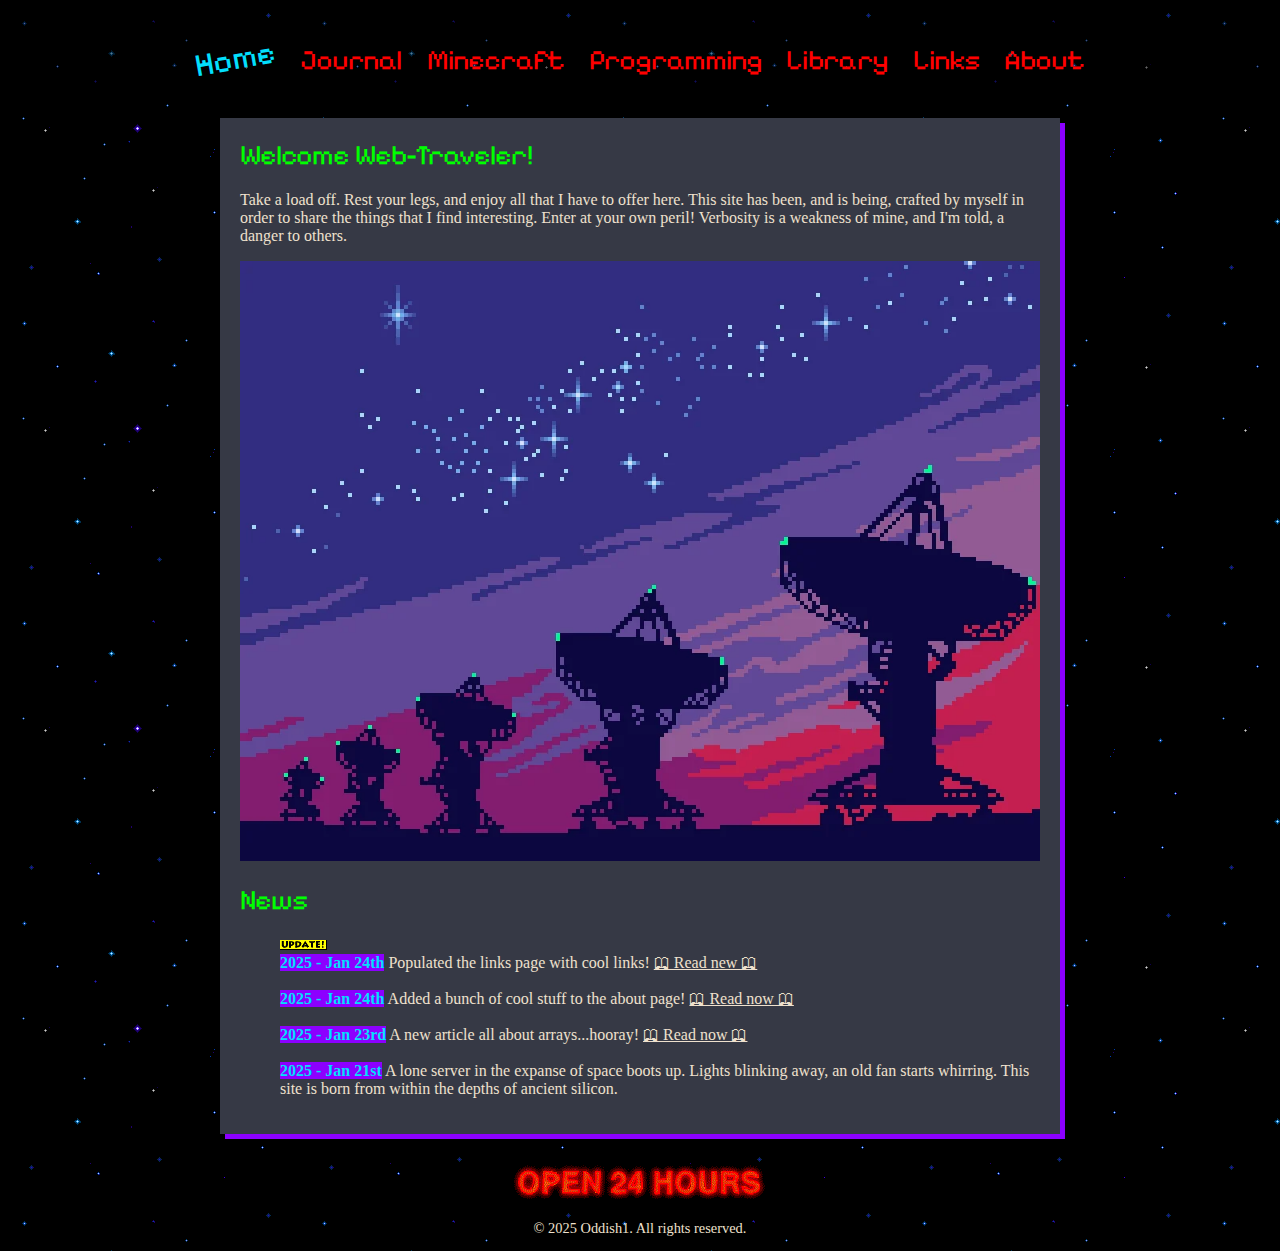
<file: index.html>
<!DOCTYPE html>
<html lang="en">
  <head>
    <meta charset="UTF-8">
    <meta name="description" content="The home of Oddish1's thoughts and interests on the internet!">
    <meta name="viewport" content="width=device-width, initial-scale=1.0">
    <title>Oddish1</title>
    <link rel="stylesheet" href="static/styles.css">

    <!-- Google Fonts -->
    <link rel="preconnect" href="https://fonts.googleapis.com">
    <link rel="preconnect" href="https://fonts.gstatic.com" crossorigin>
    <link href="https://fonts.googleapis.com/css2?family=PT+Mono&family=Pixelify+Sans:wght@400..700&display=swap" rel="stylesheet">
  </head>

  <body>
    <nav>
      <a class="h-font active" href="./index.html">Home</a>
      <a class="h-font" href="./journal/index.html">Journal</a>
      <a class="h-font" href="./minecraft/index.html">Minecraft</a>
      <a class="h-font" href="./programming/index.html">Programming</a>
      <a class="h-font" href="./library/index.html">Library</a>
      <a class="h-font" href="./links.html">Links</a>
      <a class="h-font" href="./about.html">About</a>
    </nav>

    <main>
      <article>
        <header>
	        <h1 class="h-font">Welcome Web-Traveler!</h1>
	      </header>

	      <p class="p-font">
	        Take a load off. Rest your legs, and enjoy all that I have to offer here. This site has been, and is being, crafted by myself in order to share the things that I find interesting. Enter at your own peril! Verbosity is a weakness of mine, and I'm told, a danger to others.
	      </p>

        <a href="https://www.reddit.com/r/PixelArt/comments/60az6d/oc_array/"><img src="./static/images/satallite_array.png" alt="pixel art satellite array" width="800px"></a>

        <br><br>

        <h1 class="h-font">News</h1>
        <div class="news">
          <ul class="news">
            <li><img src="./static/images/update1.gif" alt="Update!"></li>
            <li class="p-font">
              <strong class="news">2025 - Jan 24th</strong> Populated the links page with cool links! <a href="./links.html">&#128366; Read new &#128366;</a>
            </li>
            <br>
            <li class="p-font">
              <strong class="news">2025 - Jan 24th</strong> Added a bunch of cool stuff to the about page! <a href="./about.html">&#128366; Read now &#128366;</a>
            </li>
            <br>
            <li class="p-font">
              <strong class="news">2025 - Jan 23rd</strong> A new article all about arrays...hooray! <a href="./programming/posts/arrays.html">&#128366; Read now &#128366</a>
            </li>
            <br>
            <li class="p-font">
              <strong class="news">2025 - Jan 21st</strong> A lone server in the expanse of space boots up. Lights blinking away, an old fan starts whirring. This site is born from within the depths of ancient silicon.
            </li>
          </ul>
        </div>
      </article>
    </main>

    <footer>
      <img src="./static/images/op24hrs.gif" alt="Open 24 Hours">
      <p class="p-font">&copy; 2025 Oddish1. All rights reserved.</p>
    </footer>
  </body>
</html>
</file>
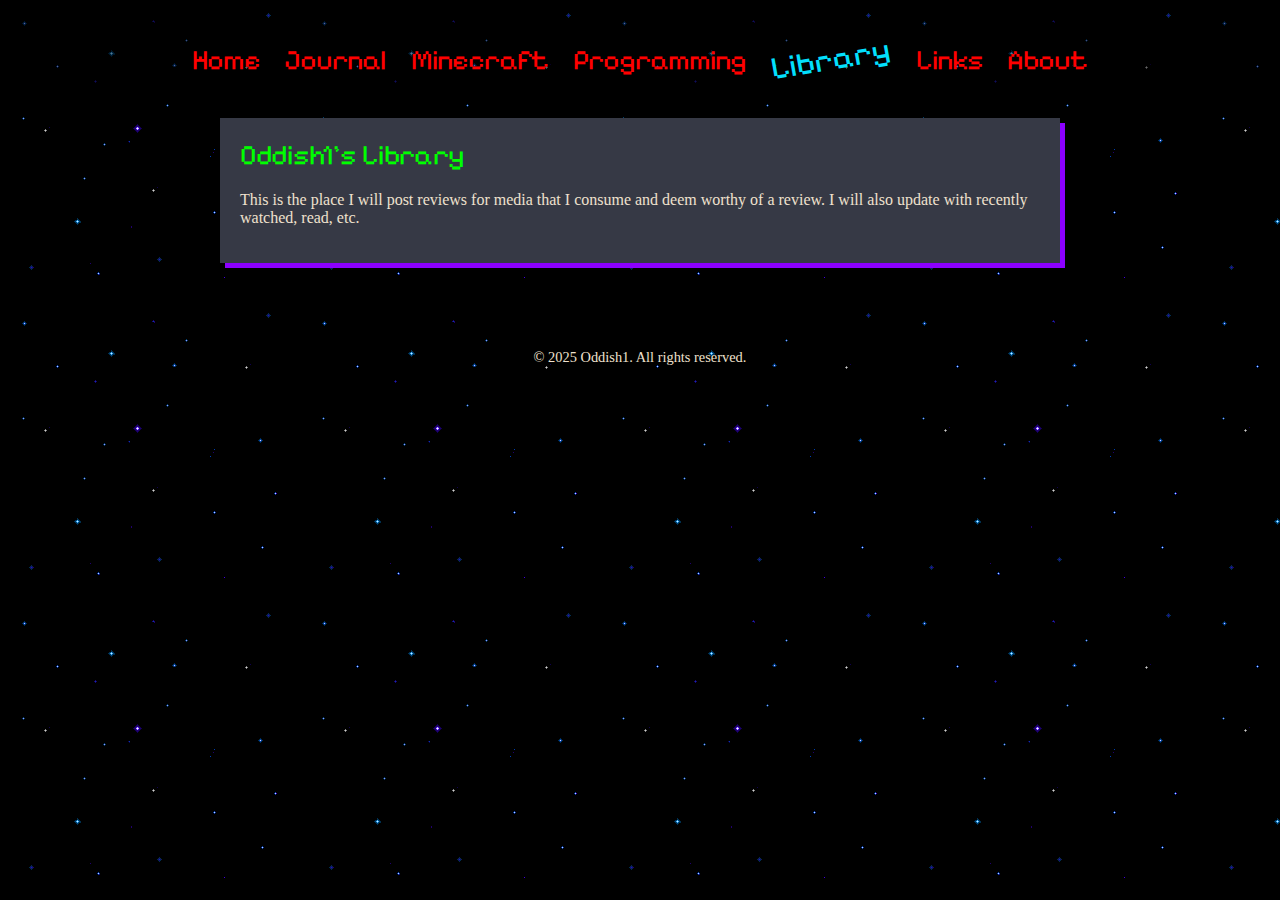
<file: library/index.html>
<!DOCTYPE html>
<html lang="en">
  <head>
    <meta charset="UTF-8">
    <meta name="description" content="A collection of my favorite content along with reviews for things that I feel like reviewing.">
    <meta name="viewport" content="width=device-width, initial-scale=1.0">

    <title>Oddish1 | Library</title>

    <link rel="stylesheet" href="../static/styles.css">

    <!-- Google Fonts -->
    <link rel="preconnect" href="https://fonts.googleapis.com">
    <link rel="preconnect" href="https://fonts.gstatic.com" crossorigin>
    <link href="https://fonts.googleapis.com/css2?family=PT+Mono&family=Pixelify+Sans:wght@400..700&display=swap" rel="stylesheet">
  </head>

  <body>
    <nav>
      <a class="h-font" href="../index.html">Home</a>
      <a class="h-font" href="../journal/index.html">Journal</a>
      <a class="h-font" href="../minecraft/index.html">Minecraft</a>
      <a class="h-font" href="../programming/index.html">Programming</a>
      <a class="h-font active" href="./index.html">Library</a>
      <a class="h-font" href="../links.html">Links</a>
      <a class="h-font" href="../about.html">About</a>
    </nav>

    <main>
      <article>
        <header>
          <h1 class="h-font">Oddish1's Library</h1>
        </header>

        <p class="p-font">
          This is the place I will post reviews for media that I consume and deem worthy of a review. I will also update with recently watched, read, etc.
        </p>

      </article>
    </main>

    <footer>
      <img src="../static/images/op24hrs.gif" alt="Open 24 Hours">
      <p class="p-font">&copy; 2025 Oddish1. All rights reserved.</p>
    </footer>
  </body>
</main>
</file>
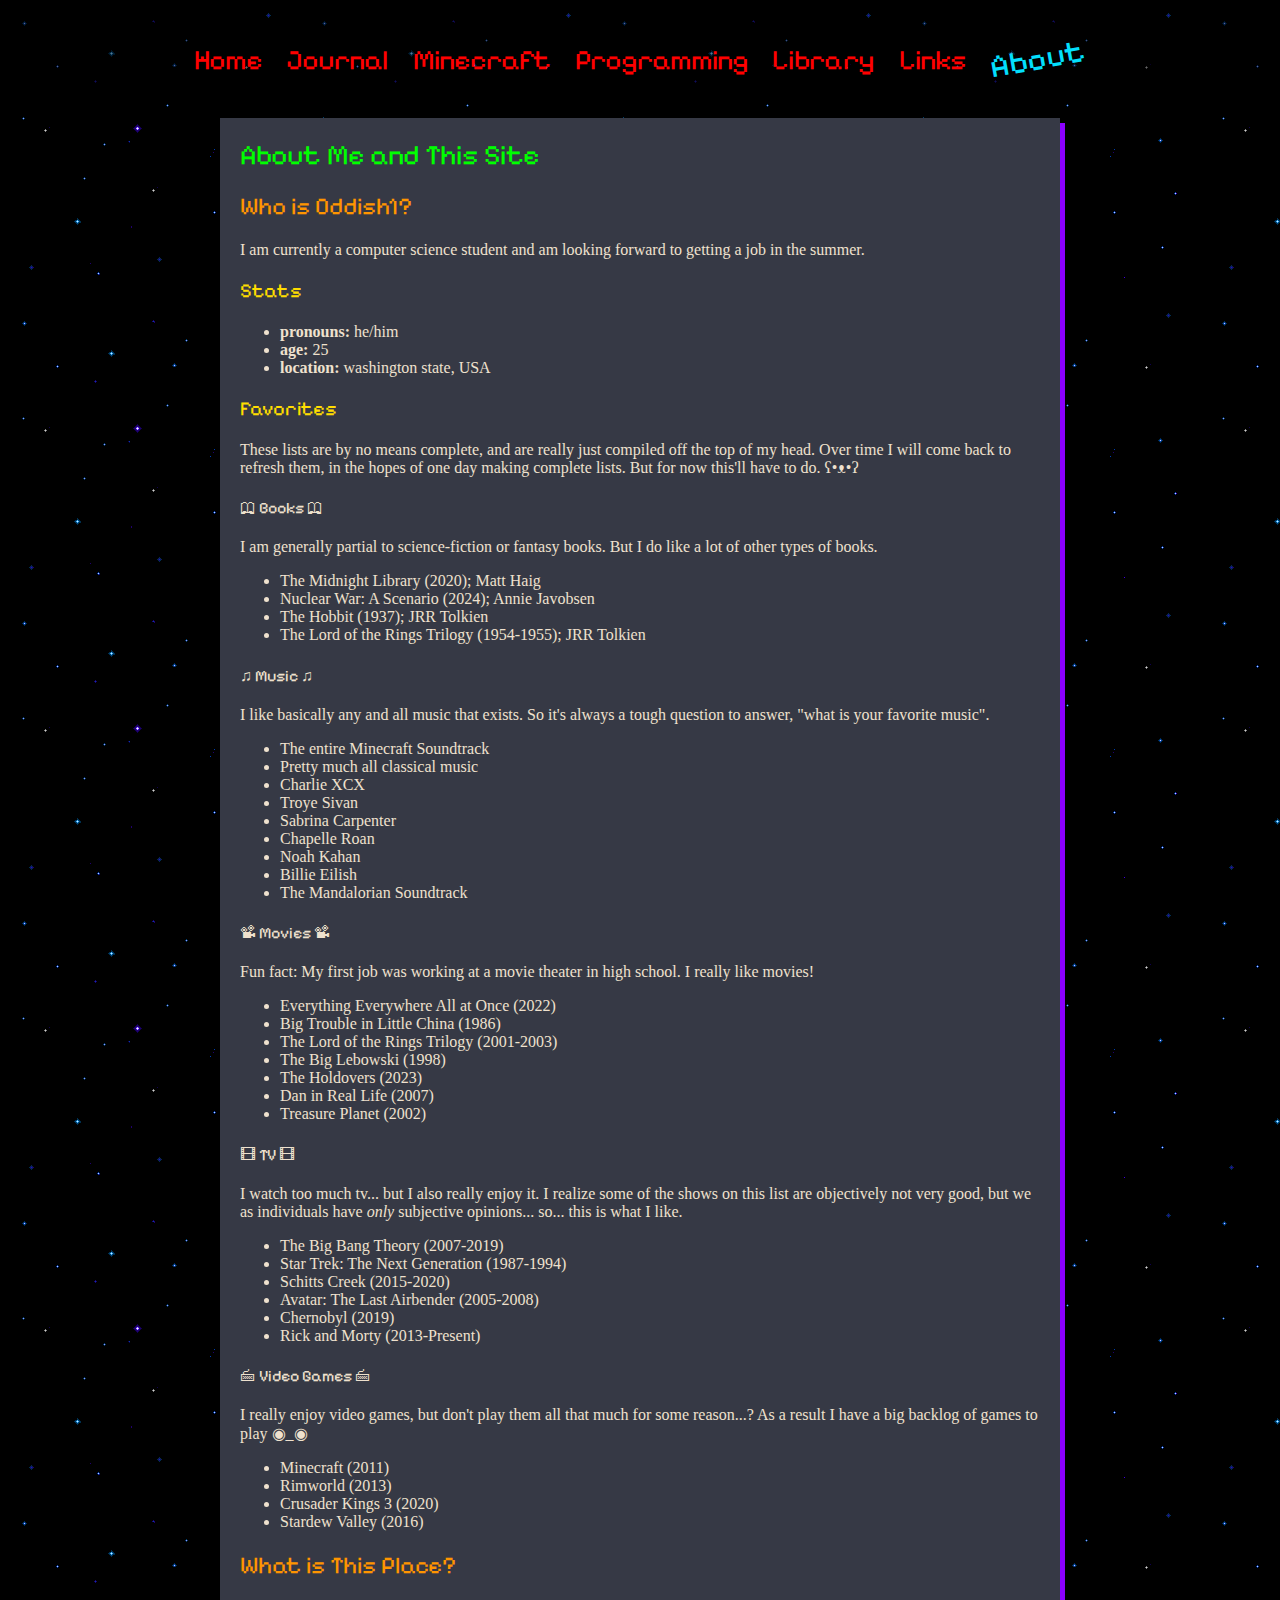
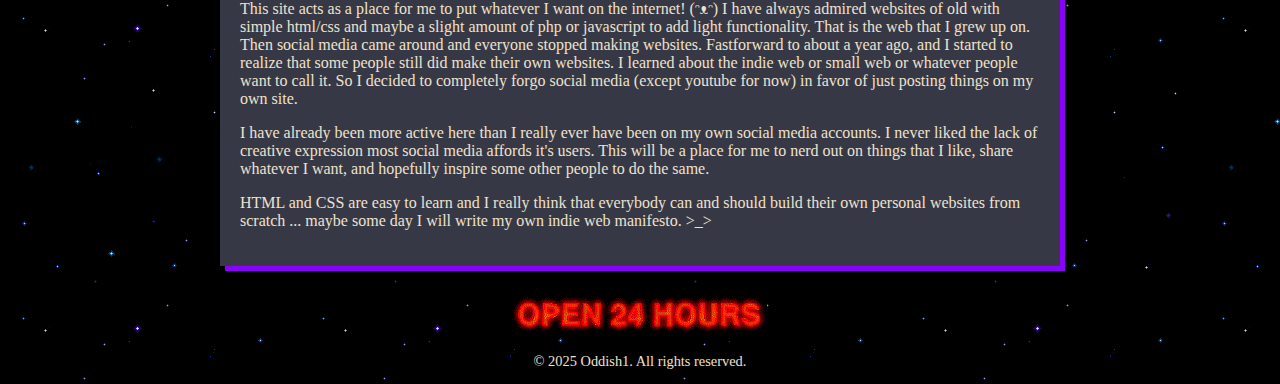
<file: about.html>
<!DOCTYPE html>
<html lang="en">
  <head>
    <meta charset="UTF-8">
    <meta name="description" content="The about page for Oddish1's personal website.">
    <meta name="viewport" content="width=device-width, initial-scale=1.0">
    <title>Oddish1 | About</title>
    <link rel="stylesheet" href="static/styles.css">

    <!-- Google Fonts -->
    <link rel="preconnect" href="https://fonts.googleapis.com">
    <link rel="preconnect" href="https://fonts.gstatic.com" crossorigin>
    <link href="https://fonts.googleapis.com/css2?family=PT+Mono&family=Pixelify+Sans:wght@400..700&display=swap" rel="stylesheet">
  </head>

  <body>
    <nav>
      <a class="h-font" href="./index.html">Home</a>
      <a class="h-font" href="./journal/index.html">Journal</a>
      <a class="h-font" href="./minecraft/index.html">Minecraft</a>
      <a class="h-font" href="./programming/index.html">Programming</a>
      <a class="h-font" href="./library/index.html">Library</a>
      <a class="h-font" href="./links.html">Links</a>
      <a class="h-font active" href="./about.html">About</a>
    </nav>

    <main>
      <article>
        <header>
          <h1 class="h-font">About Me and This Site</h1>
        </header>

        <h2 class="h-font">Who is Oddish1?</h2>
        <p class="p-font">
          I am currently a computer science student and am looking forward to getting a job in the summer.
        </p>

        <h3 class="h-font">Stats</h3>
        <ul class="p-font">
          <li><strong>pronouns:</strong> he/him</li>
          <li><strong>age:</strong> 25</li>
          <li><strong>location:</strong> washington state, USA</li>
        </ul>

        <h3 class="h-font">Favorites</h3>
        <p class="p-font">
          These lists are by no means complete, and are really just compiled off the top of my head. Over time I will come back to refresh them, in the hopes of one day making complete lists. But for now this'll have to do. ʕ•ᴥ•ʔ
        </p>
        <h4 class="h-font">&#128366; Books &#128366;</h4>
        <p class="p-font">
          I am generally partial to science-fiction or fantasy books. But I do like a lot of other types of books.
        </p>
        <ul class="p-font">
          <li>The Midnight Library (2020); Matt Haig</li>
          <li>Nuclear War: A Scenario (2024); Annie Javobsen</li>
          <li>The Hobbit (1937); JRR Tolkien</li>
          <li>The Lord of the Rings Trilogy (1954-1955); JRR Tolkien</li>
        </ul>

        <h4 class="h-font">&#9835; Music &#9835;</h4>
        <p class="p-font">
          I like basically any and all music that exists. So it's always a tough question to answer, "what is your favorite music".
        </p>
        <ul class="p-font">
          <li>The entire Minecraft Soundtrack</li>
          <li>Pretty much all classical music</li>
          <li>Charlie XCX</li>
          <li>Troye Sivan</li>
          <li>Sabrina Carpenter</li>
          <li>Chapelle Roan</li>
          <li>Noah Kahan</li>
          <li>Billie Eilish</li>
          <li>The Mandalorian Soundtrack</li>
        </ul>

        <h4 class="h-font">&#128253; Movies &#128253;</h4>
        <p class="p-font">
          Fun fact: My first job was working at a movie theater in high school. I really like movies!
        </p>
        <ul class="p-font">
          <li>Everything Everywhere All at Once (2022)</li>
          <li>Big Trouble in Little China (1986)</li>
          <li>The Lord of the Rings Trilogy (2001-2003)</li>
          <li>The Big Lebowski (1998)</li>
          <li>The Holdovers (2023)</li>
          <li>Dan in Real Life (2007)</li>
          <li>Treasure Planet (2002)</li>
        </ul>

        <h4 class="h-font">&#127902; TV &#127902;</h4>
        <p class="p-font">
          I watch too much tv... but I also really enjoy it. I realize some of the shows on this list are objectively not very good, but we as individuals have <em>only</em> subjective opinions... so... this is what I like.
        </p>
        <ul class="p-font">
          <li>The Big Bang Theory (2007-2019)</li>
          <li>Star Trek: The Next Generation (1987-1994)</li>
          <li>Schitts Creek (2015-2020)</li>
          <li>Avatar: The Last Airbender (2005-2008)</li>
          <li>Chernobyl (2019)</li>
          <li>Rick and Morty (2013-Present)</li>
        </ul>

        <h4 class="h-font">&#128430; Video Games &#128430;</h4>
        <p class="p-font">
          I really enjoy video games, but don't play them all that much for some reason...? As a result I have a big backlog of games to play ◉_◉
        </p>
        <ul class="p-font">
          <li>Minecraft (2011)</li>
          <li>Rimworld (2013)</li>
          <li>Crusader Kings 3 (2020)</li>
          <li>Stardew Valley (2016)</li>
        </ul>

        <h2 class="h-font">What is This Place?</h2>
        <p class="p-font">
          This site acts as a place for me to put whatever I want on the internet! (ᵔᴥᵔ) I have always admired websites of old with simple html/css and maybe a slight amount of php or javascript to add light functionality. That is the web that I grew up on. Then social media came around and everyone stopped making websites. Fastforward to about a year ago, and I started to realize that some people still did make their own websites. I learned about the indie web or small web or whatever people want to call it. So I decided to completely forgo social media (except youtube for now) in favor of just posting things on my own site.
        </p>
        <p class="p-font">
          I have already been more active here than I really ever have been on my own social media accounts. I never liked the lack of creative expression most social media affords it's users. This will be a place for me to nerd out on things that I like, share whatever I want, and hopefully inspire some other people to do the same.
        </p>
        <p class="p-font">
          HTML and CSS are easy to learn and I really think that everybody can and should build their own personal websites from scratch ... maybe some day I will write my own indie web manifesto. >_>
        </p>
      </article>
    </main>

    <footer>
      <img src="./static/images/op24hrs.gif" alt="Open 24 Hours">
      <p class="p-font">&copy; 2025 Oddish1. All rights reserved.</p>
    </footer>
  </body>
</html>
</file>
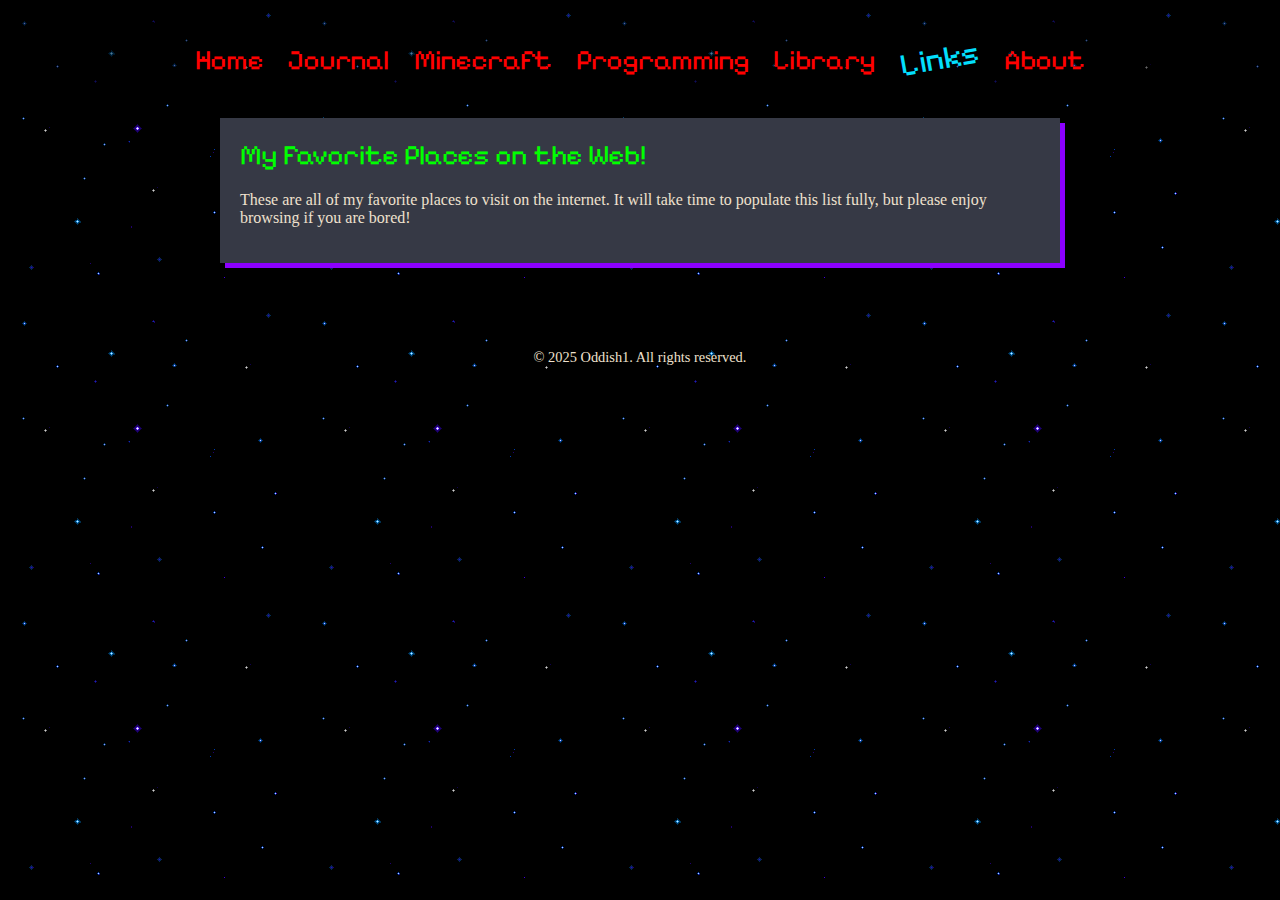
<file: links.html>
<!DOCTYPE html>
<html lang="en">
  <head>
    <meta charset="UTF-8">
    <meta name="description" content="All of my favorite places to visit on the net!">
    <meta name="viewport" content="width=device-width, initial-scale=1.0">

    <title>Oddish1 | Links</title>

    <link rel="stylesheet" href="./static/styles.css">

    <!-- Google Fonts -->
    <link rel="preconnect" href="https://fonts.googleapis.com">
    <link rel="preconnect" href="https://fonts.gstatic.com" crossorigin>
    <link href="https://fonts.googleapis.com/css2?family=PT+Mono&family=Pixelify+Sans:wght@400..700&display=swap" rel="stylesheet">
  </head>

  <body>
    <nav>
      <a class="h-font" href="./index.html">Home</a>
      <a class="h-font" href="./journal/index.html">Journal</a>
      <a class="h-font" href="./minecraft/index.html">Minecraft</a>
      <a class="h-font" href="./programming/index.html">Programming</a>
      <a class="h-font" href="./library/index.html">Library</a>
      <a class="h-font active" href="./links.html">Links</a>
      <a class="h-font" href="./about.html">About</a>
    </nav>

    <main>
      <article>
        <header>
          <h1 class="h-font">My Favorite Places on the Web!</h1>
        </header>

        <p class="p-font">
          These are all of my favorite places to visit on the internet. It will take time to populate this list fully, but please enjoy browsing if you are bored!
        </p>

      </article>
    </main>

    <footer>
      <img src="./static/images/op24hrs.gif" alt="Open 24 Hours">
      <p class="p-font">&copy; 2025 Oddish1. All rights reserved.</p>
    </footer>
  </body>
</html>
</file>
<file: static/styles.css>
:root {
    --bg-color: #363945;
    --text-color: #EFE1CE;
    --h1-color: #00ff00;
    --h2-color: #FF9500;
    --h3-color: #FFDD00;
    --nav-hover: #03dffc;
    --nav-text: #ff0000;
    --box-shadow-color: #8c00ff;
}

body {
    margin: 0;
    background: url('../static/images/twinkling_stars.gif') repeat;
    font-family: Arial, sans-serif;
    color: var(--text-color);
    display: flex;
    flex-direction: column;
    align-items: center;
    min-height: 100vh;
}

article {
    background: var(--bg-color);
    color: var(--text-color);
    padding: 20px;
    max-width: 800px;
    box-shadow: 5px 5px var(--box-shadow-color);
    margin-bottom: 20px;
}

h1 {
    color: var(--h1-color);
    margin-top: 0;
    font-size: 28px;
}

h2 {
    color: var(--h2-color);
    font-size: 24px;
}

h3 {
    color: var(--h3-color);
    font-size: 20px;
}

footer {
    margin-top: 10px;
    text-align: center;
    font-size: 0.9em;
    color: var(--text-color);
}

nav {
    width: 100%;
    background-color: rgba(0, 0, 0, 0.5);
    padding: 10px 0;
    top: 0;
    left: 0;
    z-index: 1000;
    text-align: center;
    margin-top: 20px;
}

nav a {
    color: var(--nav-text);
    text-decoration: none;
    margin: 0 20px;
    font-size: 28px;
    display: inline-block;
    margin: 10px
}

nav a:hover {
    color: var(--nav-hover);
    transform: rotate(-10deg);
    transition: 0.25s;
}

nav a.active {
    color: var(--nav-hover);
    font-size: 32px;
    transform: rotate(-10deg);
}

main {
    margin-top: 20px;
}

.nav-font {
  font-family: "Pixelify Sans", serif;
  font-optical-sizing: auto;
  font-weight: 400;
  font-style: normal;
}

.h-font {
    font-family: "Pixelify Sans", serif;
    font-optical-sizing: auto;
    font-weight: 400;
    font-style: normal;
}

.p-font {
    font-family: "PT Mono", serif;
    font-weight: 400;
    font-style: normal;
}

li a {
    color: var(--text-color);
}

li a:hover {
    color: var(--nav-hover);
}

ul.news {
    list-style-type: none;
}

strong.news {
    color: var(--nav-hover);
    background-color: var(--box-shadow-color);
}
</file>
